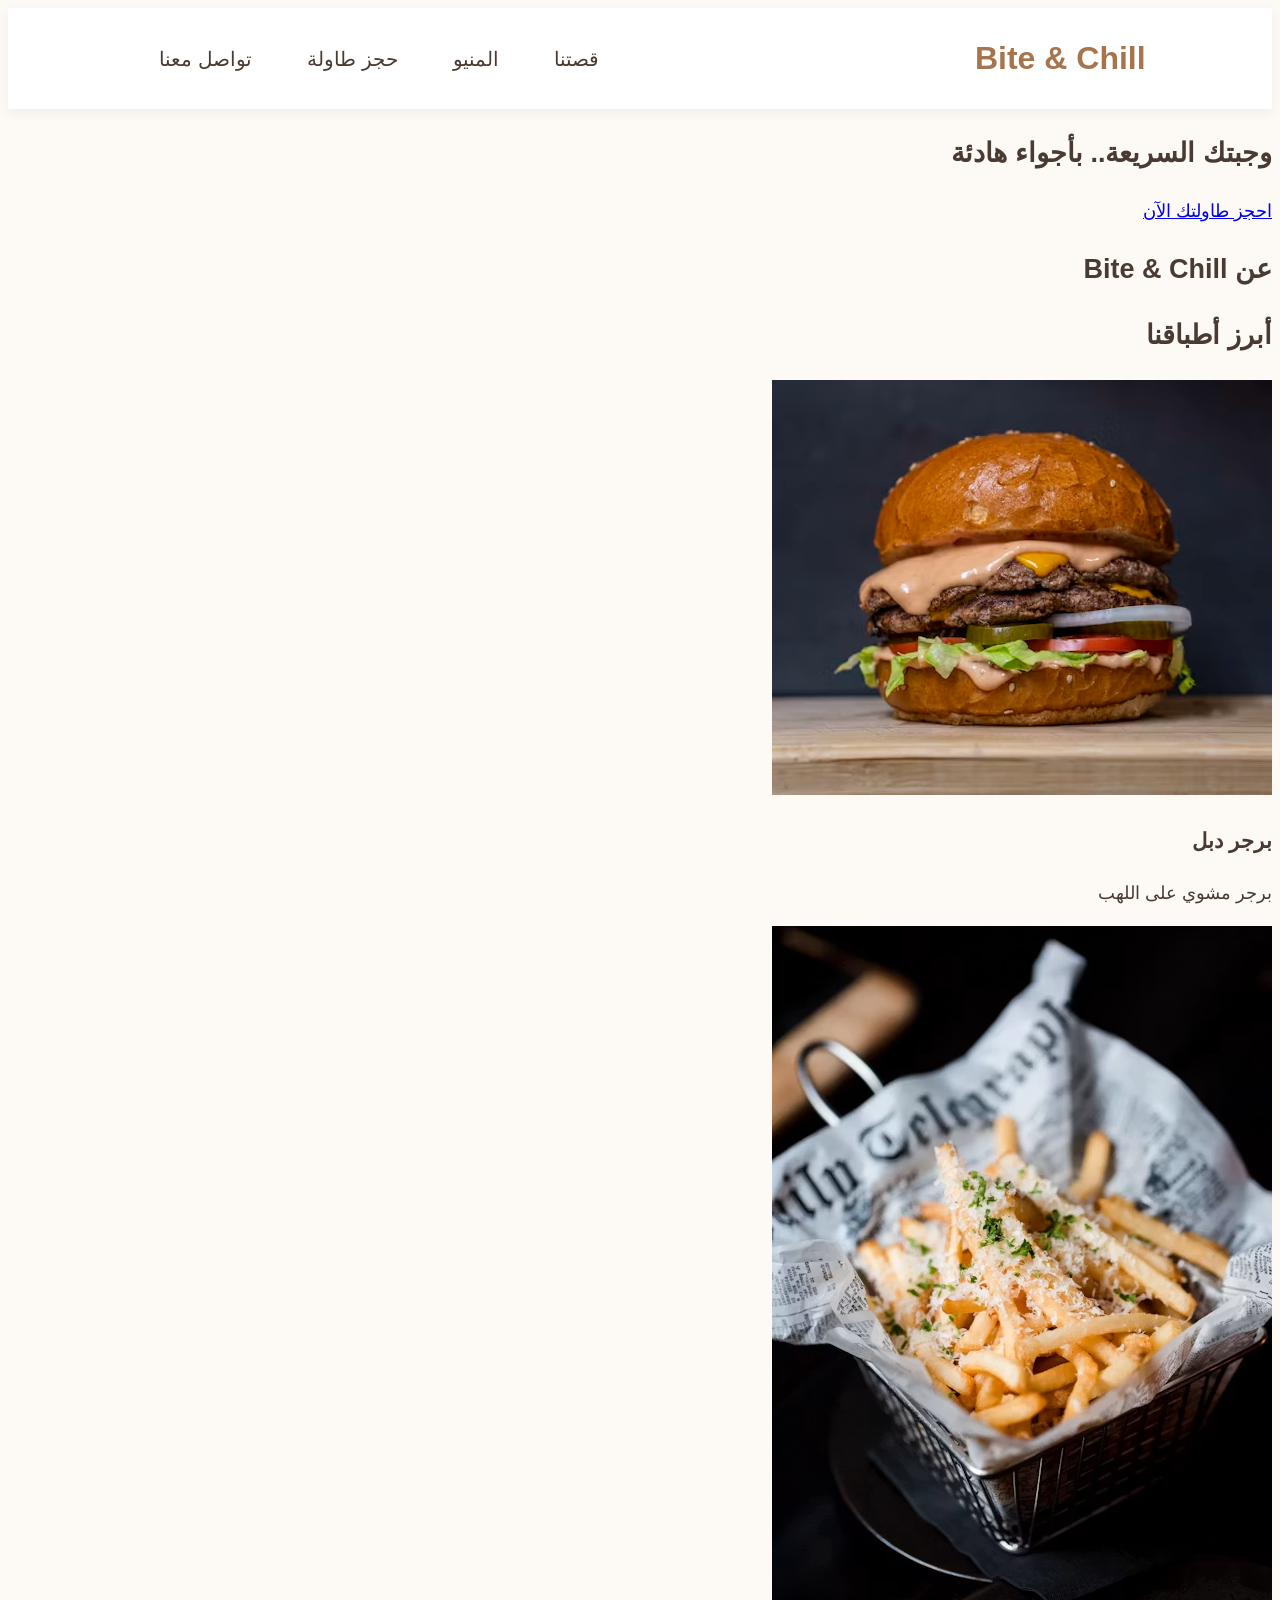
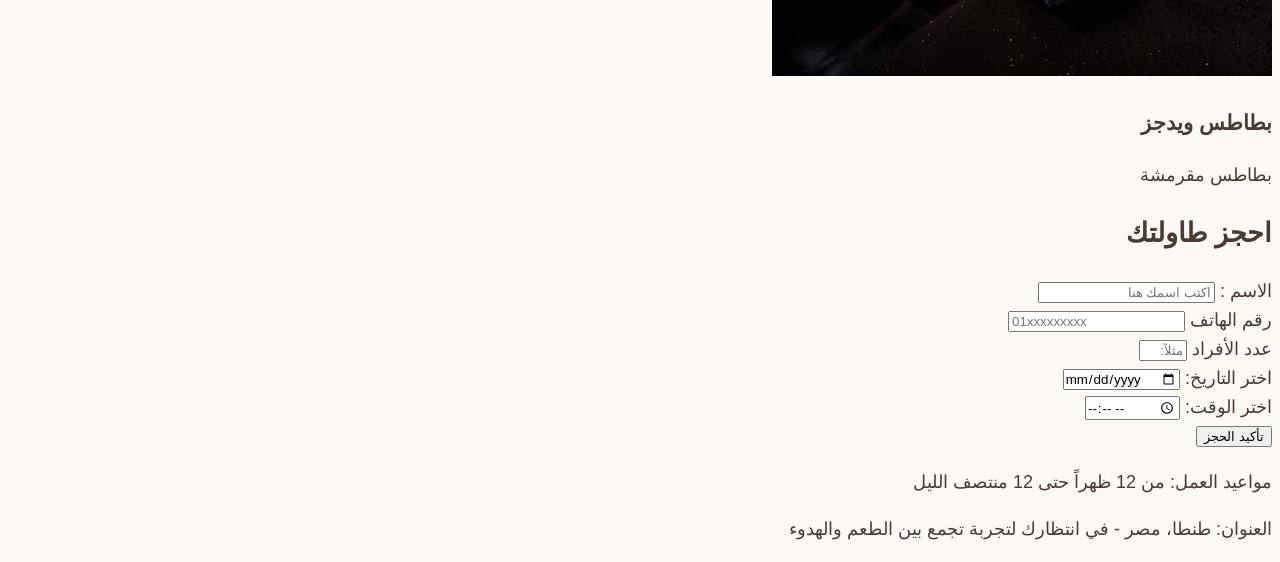
<file: Bite & Chill/index.html>
<!DOCTYPE html>
<html lang="ar" dir="rtl">
<head>
    <meta charset="UTF-8">
    <meta name="viewport" content="width=device-width, initial-scale=1.0">
    <link rel="icon" type="image/xicon" href="istockphoto.jpg">
    <link rel="stylesheet" href="index.css">
    <title>Bite & Chill</title>
</head>
<body>

    <header>
        <div class="logo">Bite & Chill</div>
        <nav>
            <a href="#about">قصتنا</a>
            <a href="#menu">المنيو</a>
            <a href="#book">حجز طاولة</a>
            <a href="#contact">تواصل معنا</a>
        </nav>
    </header>

    <section class="hero">
        <h1>وجبتك السريعة.. بأجواء هادئة</h1>
        <a href="#book" class="btn">احجز طاولتك الآن</a>
    </section>

    <section id="about">
        <h2>عن Bite & Chill</h2>
        <p></p>
    </section>

    <section id="menu">
        <h2>أبرز أطباقنا</h2>
        
        <div class="menu-container">
            <div class="menu-item">
                <img src="burger.avif" alt="burger">
              <h3>برجر دبل</h3>
                <p>برجر مشوي على اللهب </p>
            </div>

            <div class="menu-item">
                <img src="fries.avif" alt="بطاطس مقرمشة">
                <h3>بطاطس ويدجز</h3>
                <p>بطاطس مقرمشة</p>
            </div>
        </div>
    </section>

    <section id="book">
        <h2 >احجز طاولتك</h2>
        
        <form action="">
            <div class="form-group">
                <label for="name">الاسم :</label>
                <input type="text" id="name" placeholder="اكتب اسمك هنا" required>
            </div>

<div class="form-group">
                <label for="phone">رقم الهاتف</label>
                <input type="tel" id="phone" placeholder="01xxxxxxxxx" required>
            </div>
            
            <div class="form-group">
                <label for="guests">عدد الأفراد </label>
                <input type="number" id="guests" min="1" max="10" placeholder="مثلاً: 3" required>
            </div>

            <div class="form-group">
                <label for="date">اختر التاريخ:</label>
                <input type="date" id="date" required>
            </div>

            <div class="form-group">
                <label for="time">اختر الوقت:</label>
                <input type="time" id="time" required>
            </div>

            <button type="submit" class="btn-submit">تأكيد الحجز </button>
        </form>
    </section>

    <footer id="contact">
        <p>مواعيد العمل: من 12 ظهراً حتى 12 منتصف الليل</p>
        <p>العنوان: طنطا، مصر - في انتظارك لتجربة تجمع بين الطعم والهدوء</p>
    </footer>
<script src="index.js"></script>
</body>
</html>
</file>
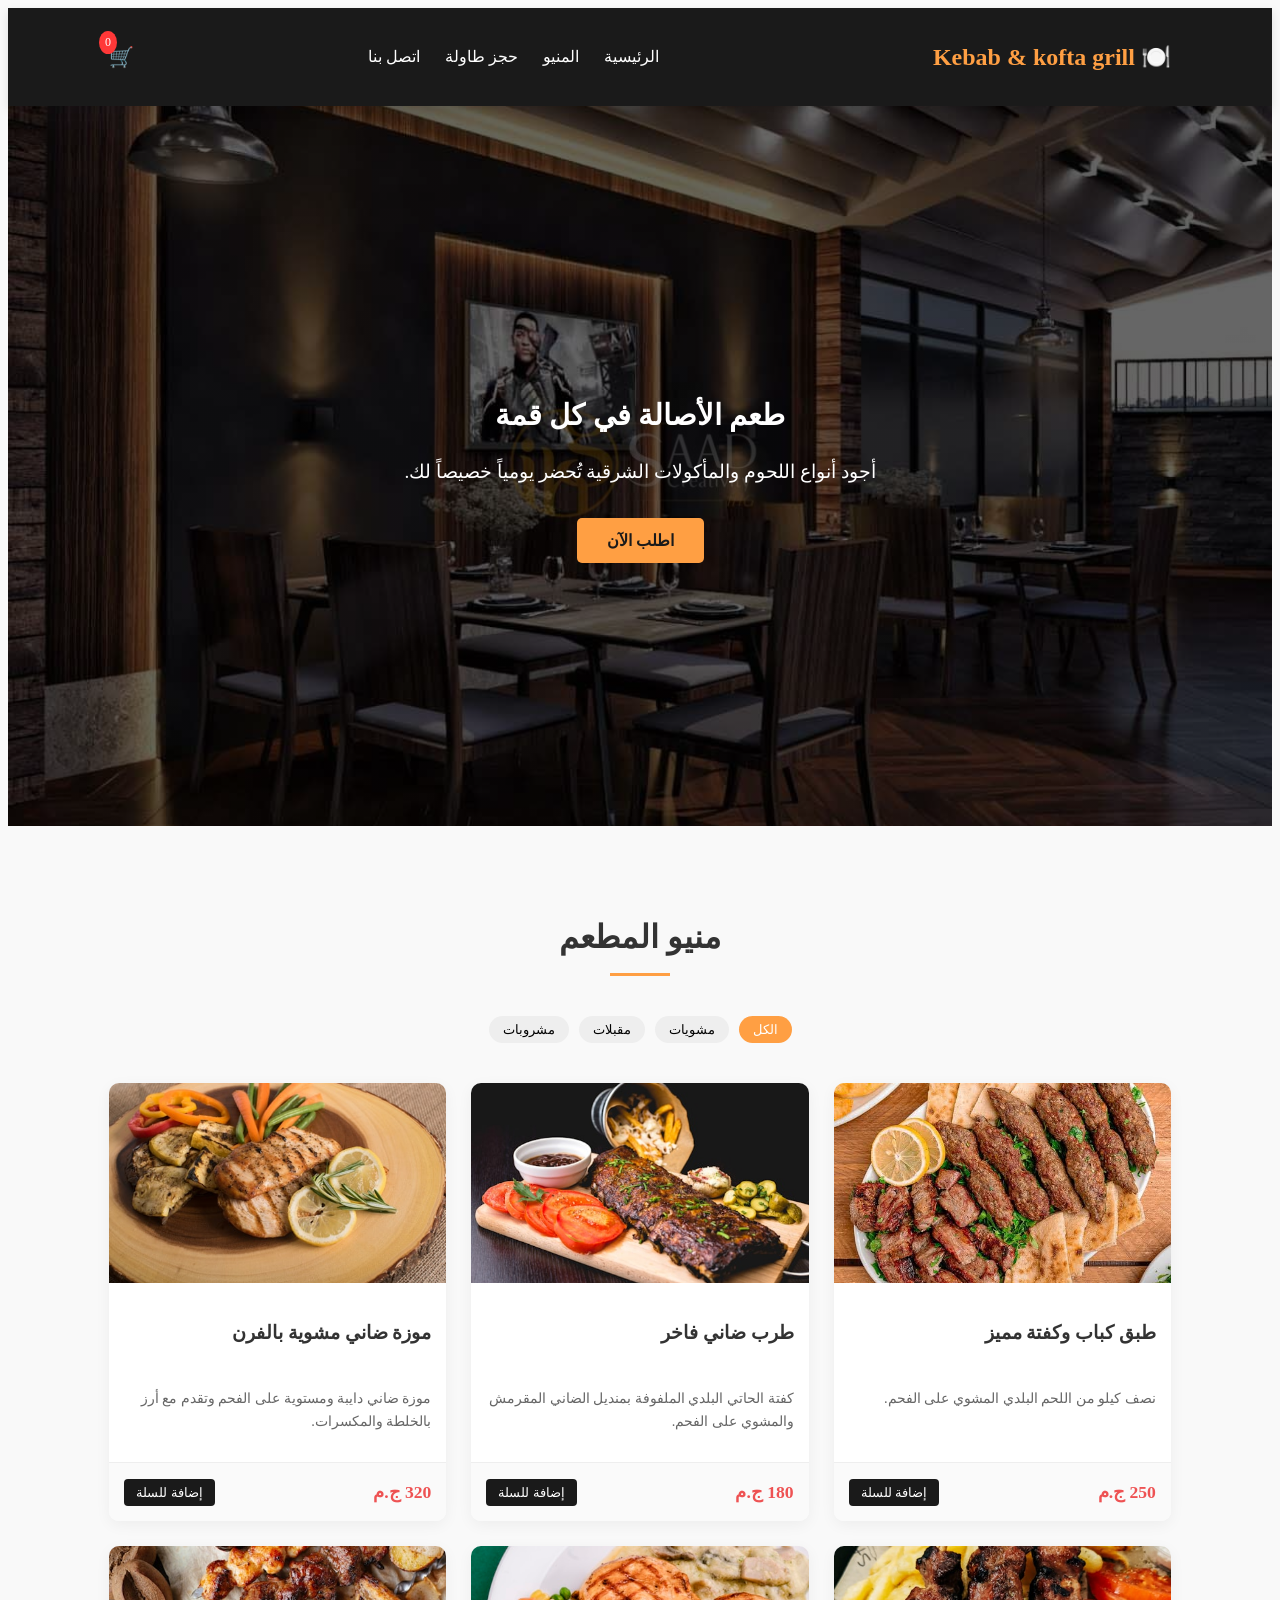
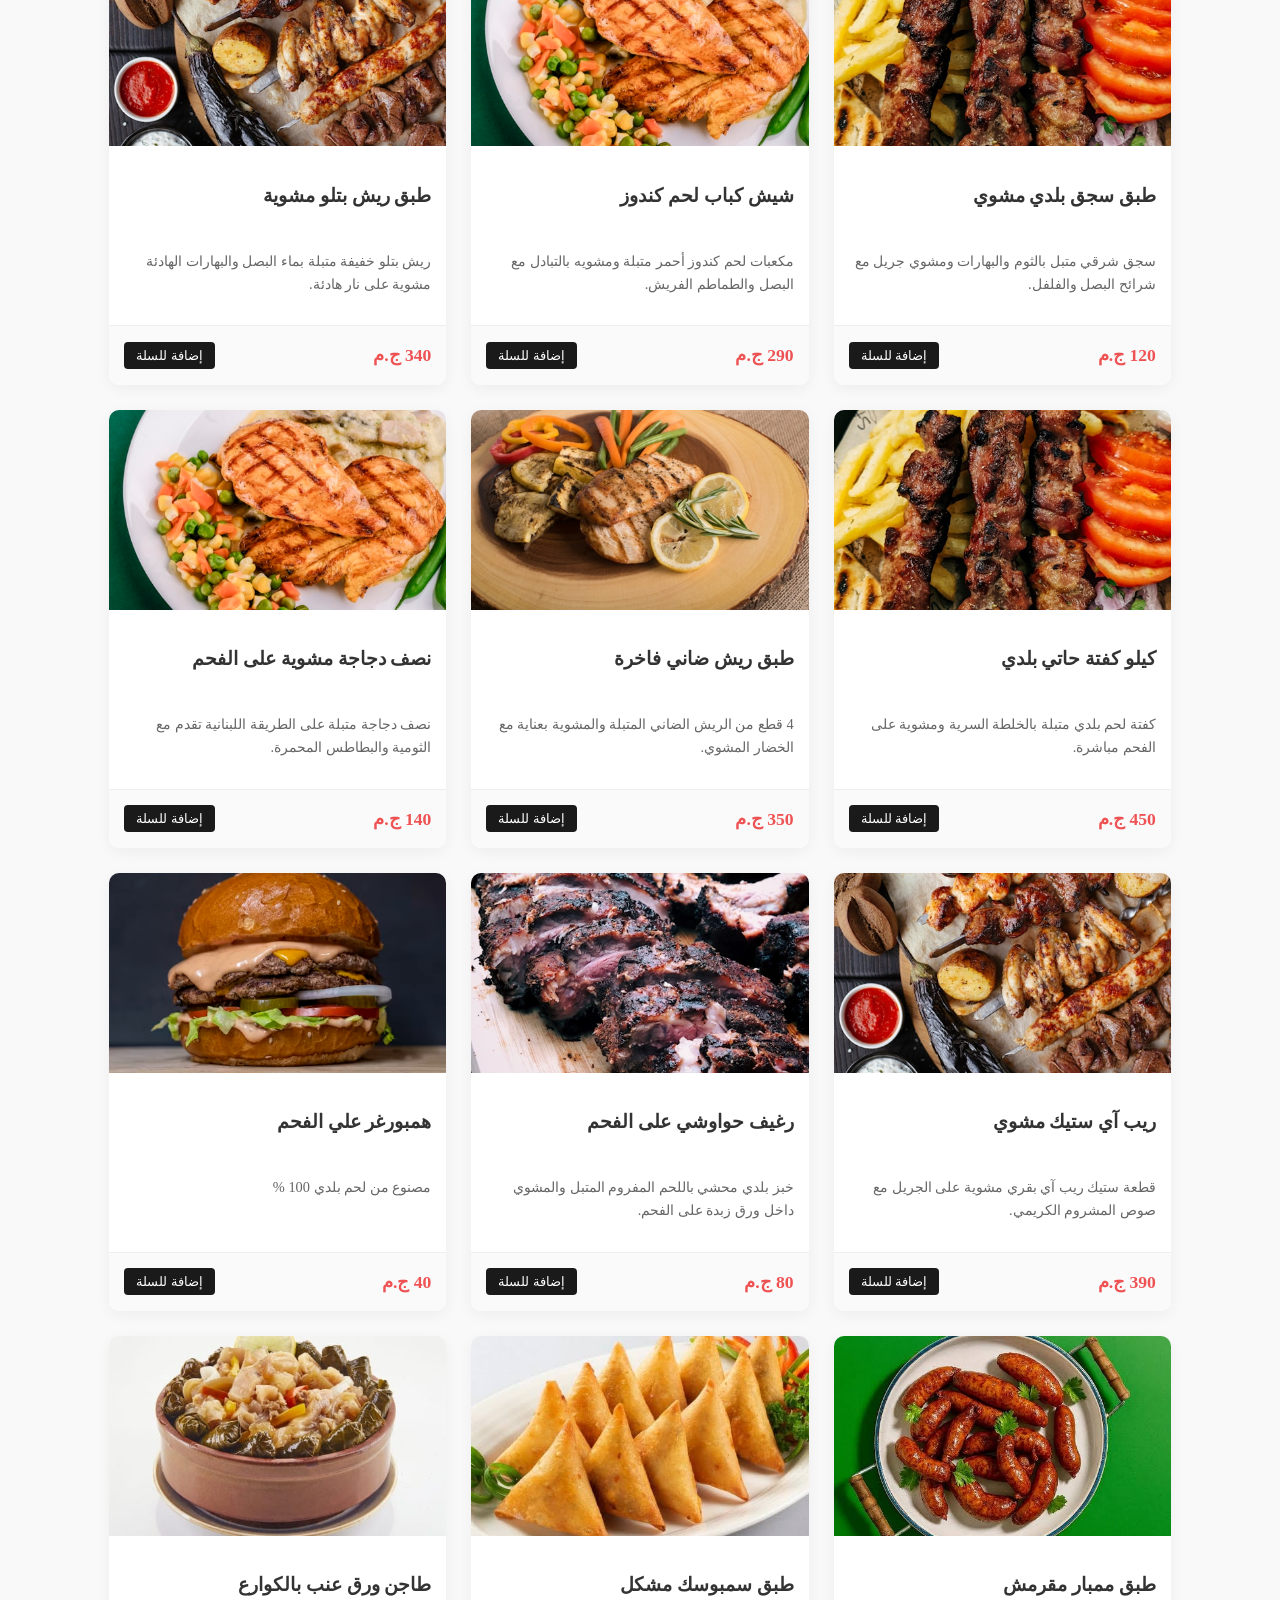
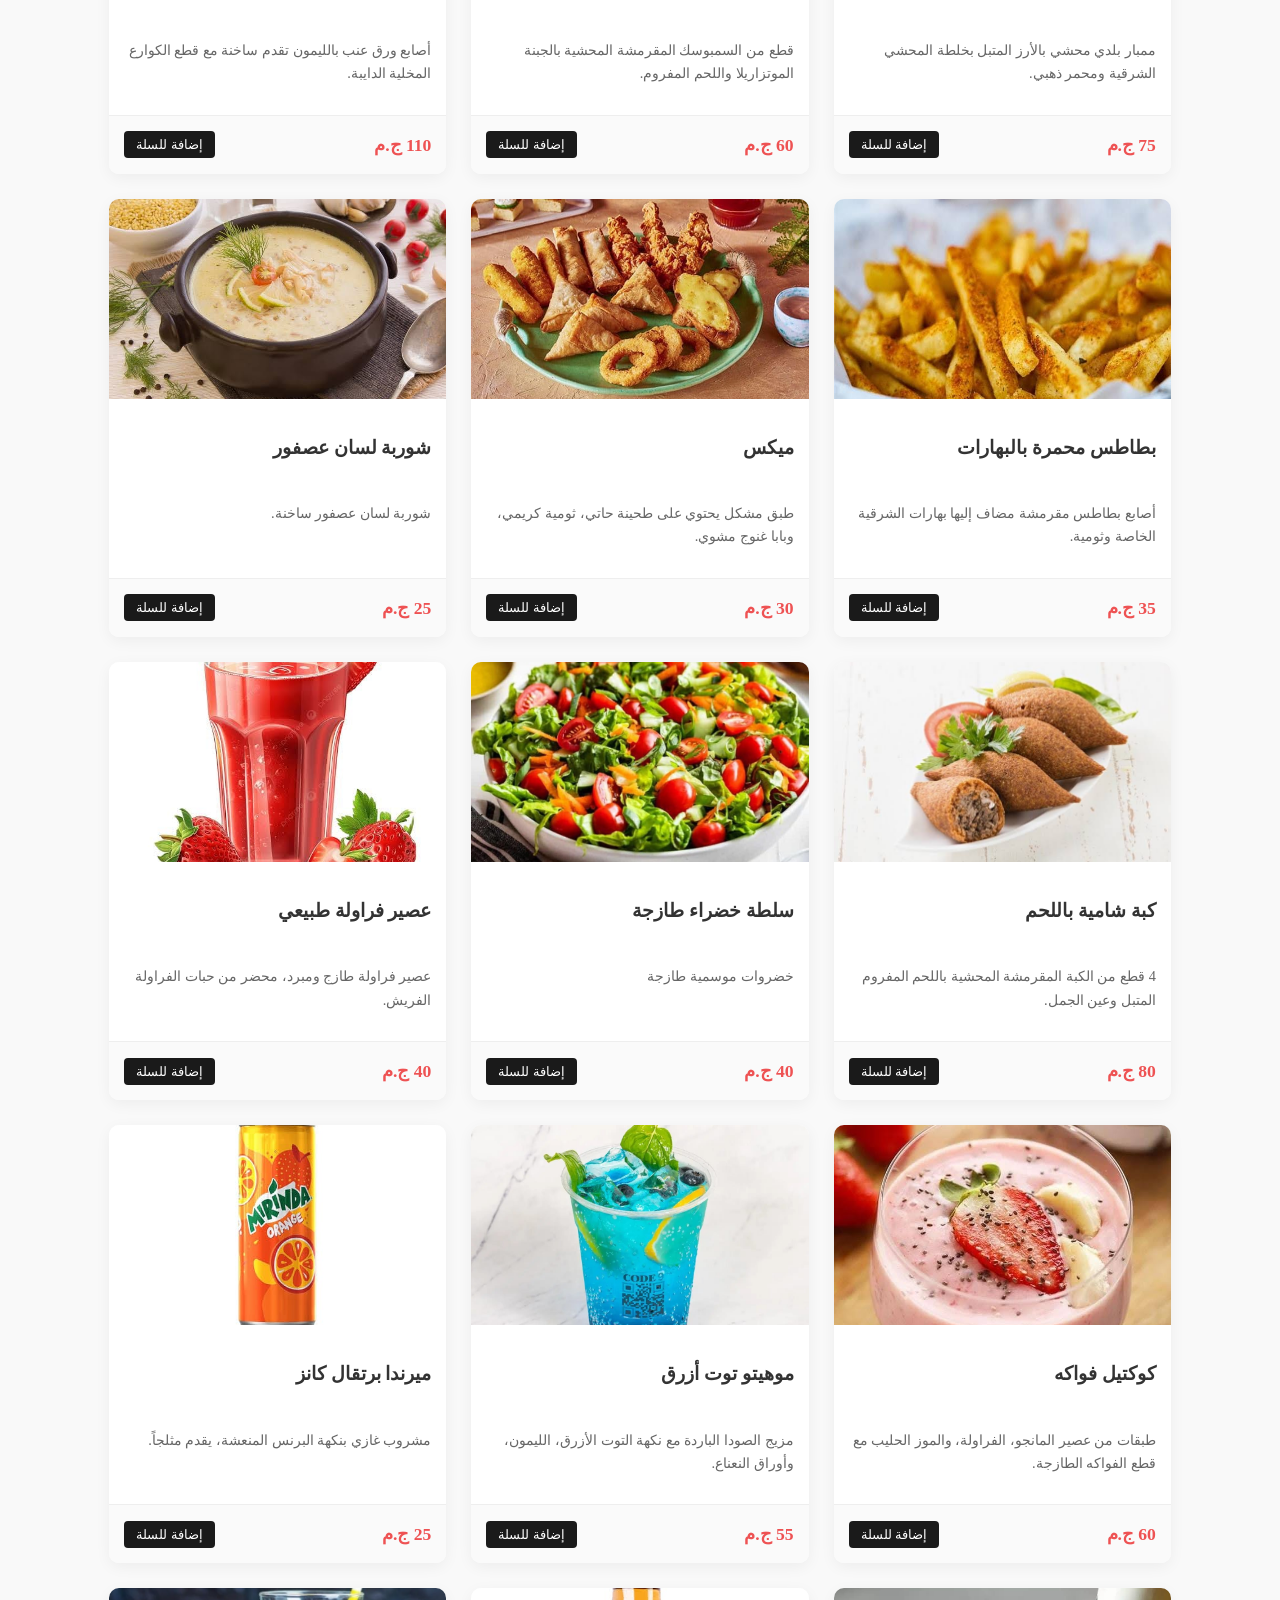
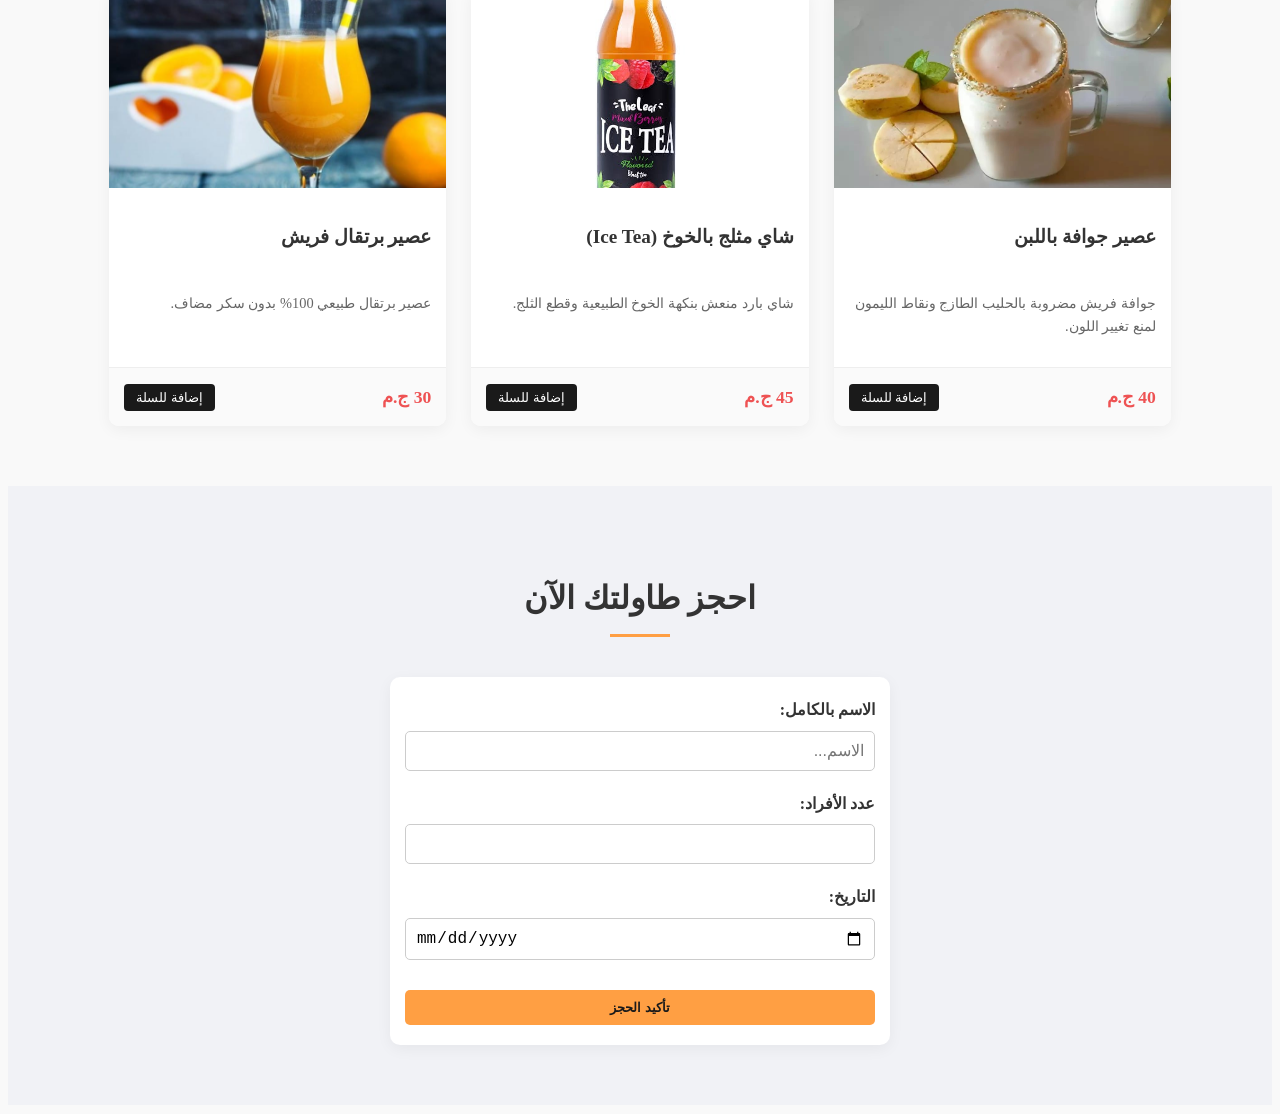
<file: resturant/index.html>
<!DOCTYPE html>
<html lang="ar" dir="rtl">
<head>
    <meta charset="UTF-8">
    <meta name="viewport" content="width=device-width, initial-scale=1.0">
    <title>Kebab & kofta grill</title>
    <link rel="stylesheet" href="styles.css">
</head>
<body>

    <header>
        <div class="logo">🍽️ Kebab & kofta grill</div>
        <nav>
            <ul>
                <li><a href="#home">الرئيسية</a></li>
                <li><a href="#menu">المنيو</a></li>
                <li><a href="#book">حجز طاولة</a></li>
                <li><a href="#contact">اتصل بنا</a></li>
            </ul>
        </nav>
        <div class="cart-icon">
            🛒 <span id="cart-count">0</span>
        </div>
    </header>

    <section id="home" class="hero">
        <div class="hero-content">
            <h1>طعم الأصالة في كل قمة</h1>
            <p>أجود أنواع اللحوم والمأكولات الشرقية تُحضر يومياً خصيصاً لك.</p>
            <a href="#menu" class="btn">اطلب الآن</a>
        </div>
    </section>

    <section id="menu" class="menu-section">
        <h2>منيو المطعم</h2>
        
        <div class="menu-filters">
            <button class="filter-btn active" data-filter="all">الكل</button>
            <button class="filter-btn" data-filter="grill">مشويات</button>
            <button class="filter-btn" data-filter="appetizers">مقبلات</button>
            <button class="filter-btn" data-filter="drinks">مشروبات</button>
        </div>

        <div class="menu-container">
            <div class="menu-item" data-category="grill">
                <img src="assets/kabab.jpeg" alt="كباب وكفتة">
                <h3>طبق كباب وكفتة مميز</h3>
                <p>نصف كيلو من اللحم البلدي المشوي على الفحم.</p>
                <div class="price-row">
                    <span class="price">250 ج.م</span>
                    <button class="add-to-cart-btn">إضافة للسلة</button>
                </div>
            </div>
            <div class="menu-item" data-category="grill">
                <img src="assets/tarab.jpg" alt="طرب">
                <h3>طرب ضاني فاخر</h3>
                <p>كفتة الحاتي البلدي الملفوفة بمنديل الضاني المقرمش والمشوي على الفحم.</p>
                <div class="price-row">
                    <span class="price">180 ج.م</span>
                    <button class="add-to-cart-btn">إضافة للسلة</button>
                </div>
            </div>

            <div class="menu-item" data-category="grill">
                <img src="assets/moza.jpg" alt="موزة مشوية">
                <h3>موزة ضاني مشوية بالفرن</h3>
                <p>موزة ضاني دايبة ومستوية على الفحم وتقدم مع أرز بالخلطة والمكسرات.</p>
                <div class="price-row">
                    <span class="price">320 ج.م</span>
                    <button class="add-to-cart-btn">إضافة للسلة</button>
                </div>
            </div>

            <div class="menu-item" data-category="grill">
                <img src="assets/cogo.jpg" alt="سجق مشوي">
                <h3>طبق سجق بلدي مشوي</h3>
                <p>سجق شرقي متبل بالثوم والبهارات ومشوي جريل مع شرائح البصل والفلفل.</p>
                <div class="price-row">
                    <span class="price">120 ج.م</span>
                    <button class="add-to-cart-btn">إضافة للسلة</button>
                </div>
            </div>

            <div class="menu-item" data-category="grill">
                <img src="assets/shesh.jpg" alt="شيش كباب">
                <h3>شيش كباب لحم كندوز</h3>
                <p>مكعبات لحم كندوز أحمر متبلة ومشويه بالتبادل مع البصل والطماطم الفريش.</p>
                <div class="price-row">
                    <span class="price">290 ج.م</span>
                    <button class="add-to-cart-btn">إضافة للسلة</button>
                </div>
            </div>

            <div class="menu-item" data-category="grill">
                <img src="assets/reiash.jpg" alt="ريش بتلو">
                <h3>طبق ريش بتلو مشوية</h3>
                <p>ريش بتلو خفيفة متبلة بماء البصل والبهارات الهادئة مشوية على نار هادئة.</p>
                <div class="price-row">
                    <span class="price">340 ج.م</span>
                    <button class="add-to-cart-btn">إضافة للسلة</button>
                </div>
            </div>
            <div class="menu-item" data-category="grill">
                <img src="assets/kofta.jpg" alt="كفتة مشوية">
                <h3>كيلو كفتة حاتي بلدي</h3>
                <p>كفتة لحم بلدي متبلة بالخلطة السرية ومشوية على الفحم مباشرة.</p>
                <div class="price-row">
                    <span class="price">450 ج.م</span>
                    <button class="add-to-cart-btn">إضافة للسلة</button>
                </div>
            </div>

            <div class="menu-item" data-category="grill">
                <img src="assets/dash.jpg" alt="ريش ضاني">
                <h3>طبق ريش ضاني فاخرة</h3>
                <p>4 قطع من الريش الضاني المتبلة والمشوية بعناية مع الخضار المشوي.</p>
                <div class="price-row">
                    <span class="price">350 ج.م</span>
                    <button class="add-to-cart-btn">إضافة للسلة</button>
                </div>
            </div>

            <div class="menu-item" data-category="grill">
                <img src="assets/check.jpg" alt="دجاج مشوي">
                <h3>نصف دجاجة مشوية على الفحم</h3>
                <p>نصف دجاجة متبلة على الطريقة اللبنانية تقدم مع الثومية والبطاطس المحمرة.</p>
                <div class="price-row">
                    <span class="price">140 ج.م</span>
                    <button class="add-to-cart-btn">إضافة للسلة</button>
                </div>
            </div>

            <div class="menu-item" data-category="grill">
                <img src="assets/steak.jpg" alt="ستيك">
                <h3>ريب آي ستيك مشوي</h3>
                <p>قطعة ستيك ريب آي بقري مشوية على الجريل مع صوص المشروم الكريمي.</p>
                <div class="price-row">
                    <span class="price">390 ج.م</span>
                    <button class="add-to-cart-btn">إضافة للسلة</button>
                </div>
            </div>

            <div class="menu-item" data-category="grill">
                <img src="assets/hawashi.jpg" alt="حواوشي">
                <h3>رغيف حواوشي على الفحم</h3>
                <p>خبز بلدي محشي باللحم المفروم المتبل والمشوي داخل ورق زبدة على الفحم.</p>
                <div class="price-row">
                    <span class="price">80 ج.م</span>
                    <button class="add-to-cart-btn">إضافة للسلة</button>
                </div>
            </div>
             <div class="menu-item" data-category="grill">
                <img src="assets/burger.avif" alt="همبورغر">
                <h3>همبورغر علي الفحم </h3>
                <p> مصنوع من لحم بلدي 100 %</p>
                <div class="price-row">
                    <span class="price">40 ج.م</span>
                    <button class="add-to-cart-btn">إضافة للسلة</button>
                </div>
            </div>


<div class="menu-item" data-category="appetizers">
                <img src="assets/mombar.jpeg" alt="ممبار">
                <h3>طبق ممبار مقرمش</h3>
                <p>ممبار بلدي محشي بالأرز المتبل بخلطة المحشي الشرقية ومحمر ذهبي.</p>
                <div class="price-row">
                    <span class="price">75 ج.م</span>
                    <button class="add-to-cart-btn">إضافة للسلة</button>
                </div>
            </div>

            <div class="menu-item" data-category="appetizers">
                <img src="assets/sabosa.jpeg" alt="سمبوسك">
                <h3>طبق سمبوسك مشكل</h3>
                <p>قطع من السمبوسك المقرمشة المحشية بالجبنة الموتزاريلا واللحم المفروم.</p>
                <div class="price-row">
                    <span class="price">60 ج.م</span>
                    <button class="add-to-cart-btn">إضافة للسلة</button>
                </div>
            </div>

            <div class="menu-item" data-category="appetizers">
                <img src="assets/kwar3.jpeg" alt="ورق عنب">
                <h3>طاجن ورق عنب بالكوارع</h3>
                <p>أصابع ورق عنب بالليمون تقدم ساخنة مع قطع الكوارع المخلية الدايبة.</p>
                <div class="price-row">
                    <span class="price">110 ج.م</span>
                    <button class="add-to-cart-btn">إضافة للسلة</button>
                </div>
            </div>

            <div class="menu-item" data-category="appetizers">
                <img src="assets/fries.jpeg" alt="بطاطس">
                <h3>بطاطس محمرة بالبهارات</h3>
                <p>أصابع بطاطس مقرمشة مضاف إليها بهارات الشرقية الخاصة وثومية.</p>
                <div class="price-row">
                    <span class="price">35 ج.م</span>
                    <button class="add-to-cart-btn">إضافة للسلة</button>
                </div>
            </div>

            <div class="menu-item" data-category="appetizers">
                <img src="assets/meshakl.jpeg" alt="ثومية وطحينة">
               <h3>ميكس</h3>
                <p>طبق مشكل يحتوي على طحينة حاتي، ثومية كريمي، وبابا غنوج مشوي.</p>
                <div class="price-row">
                    <span class="price">30 ج.م</span>
                    <button class="add-to-cart-btn">إضافة للسلة</button>
                </div>
            </div>

            <div class="menu-item" data-category="appetizers">
                <img src="assets/lesan.jpeg" alt="شوربة">
                <h3>شوربة لسان عصفور</h3>
                <p>شوربة لسان عصفور ساخنة.</p>
                <div class="price-row">
                    <span class="price">25 ج.م</span>
                    <button class="add-to-cart-btn">إضافة للسلة</button>
                </div>
            </div>

            <div class="menu-item" data-category="appetizers">
                <img src="assets/kaba.jpeg" alt="كبة">
                <h3>كبة شامية باللحم</h3>
                <p>4 قطع من الكبة المقرمشة المحشية باللحم المفروم المتبل وعين الجمل.</p>
                <div class="price-row">
                    <span class="price">80 ج.م</span>
                    <button class="add-to-cart-btn">إضافة للسلة</button>
                </div>
            </div>

            <div class="menu-item" data-category="appetizers">
                <img src="assets/green salad.jpeg" alt="سلطة">
                <h3>سلطة خضراء طازجة</h3>
                <p>خضروات موسمية طازجة</p>
                <div class="price-row">
                    <span class="price">40 ج.م</span>
                    <button class="add-to-cart-btn">إضافة للسلة</button>
                </div>
            </div>


<div class="menu-item" data-category="drinks">
                <img src="assets/strawberry.jpeg" alt="فراولة">
                <h3>عصير فراولة طبيعي</h3>
                <p>عصير فراولة طازج ومبرد، محضر من حبات الفراولة الفريش.</p>
                <div class="price-row">
                    <span class="price">40 ج.م</span>
                    <button class="add-to-cart-btn">إضافة للسلة</button>
                </div>
            </div>

            <div class="menu-item" data-category="drinks">
                <img src="assets/fruit.jpeg" alt="كوكتيل">
                <h3>كوكتيل فواكه </h3>
                <p>طبقات من عصير المانجو، الفراولة، والموز الحليب مع قطع الفواكه الطازجة.</p>
                <div class="price-row">
                    <span class="price">60 ج.م</span>
                    <button class="add-to-cart-btn">إضافة للسلة</button>
                </div>
            </div>

            <div class="menu-item" data-category="drinks">
                <img src="assets/mohito.jpeg" alt="موهيتو بلوبيري">
                <h3>موهيتو توت أزرق</h3>
                <p>مزيج الصودا الباردة مع نكهة التوت الأزرق، الليمون، وأوراق النعناع.</p>
                <div class="price-row">
                    <span class="price">55 ج.م</span>
                    <button class="add-to-cart-btn">إضافة للسلة</button>
                </div>
            </div>

            <div class="menu-item" data-category="drinks">
                <img src="assets/mrinda - Copy.jpeg" alt="ميرندا">
                <h3>ميرندا برتقال كانز</h3>
                <p>مشروب غازي بنكهة البرنس المنعشة، يقدم مثلجاً.</p>
                <div class="price-row">
                    <span class="price">25 ج.م</span>
                    <button class="add-to-cart-btn">إضافة للسلة</button>
                </div>
            </div>

            <div class="menu-item" data-category="drinks">
                <img src="assets/guava.jpeg" alt="جوافة">
                <h3>عصير جوافة باللبن</h3>
                <p>جوافة فريش مضروبة بالحليب الطازج ونقاط الليمون لمنع تغيير اللون.</p>
                <div class="price-row">
                    <span class="price">40 ج.م</span>
                    <button class="add-to-cart-btn">إضافة للسلة</button>
                </div>
            </div>

            <div class="menu-item" data-category="drinks">
                <img src="assets/ice tea - Copy.jpeg" alt="آيس تي">
                <h3>شاي مثلج بالخوخ (Ice Tea)</h3>
                <p>شاي بارد منعش بنكهة الخوخ الطبيعية وقطع الثلج.</p>
                <div class="price-row">
                    <span class="price">45 ج.م</span>
                    <button class="add-to-cart-btn">إضافة للسلة</button>
                </div>
            </div>
            <div class="menu-item" data-category="drinks">
                <img src="assets/juice.jpeg" alt="عصير">
                <h3>عصير برتقال فريش</h3>
                <p>عصير برتقال طبيعي 100% بدون سكر مضاف.</p>
                <div class="price-row">
                    <span class="price">30 ج.م</span>
                    <button class="add-to-cart-btn">إضافة للسلة</button>
                </div>
            </div>
        </div>
    </section>

    <section id="book" class="booking-section">
        <h2>احجز طاولتك الآن</h2>
        <form id="booking-form">
            <div class="form-group">
                <label for="name">الاسم بالكامل:</label>
                <input type="text" id="name" required placeholder="الاسم...">
            </div>
            <div class="form-group">
                <label for="guests">عدد الأفراد:</label>
                <input type="number" id="guests" min="1" max="10" required>
            </div>
            <div class="form-group">
                <label for="date">التاريخ:</label>
                <input type="date" id="date" required>
            </div>
            <button type="submit" class="btn">تأكيد الحجز</button>
        </form>
    </section>

    <script src="scripts.js"></script>
</body>
</html>
</file>
<file: Bite & Chill/index.css>
:root {
  --primary-color: #a7754d; 
  --primary-hover: #8a603e; 
  --accent-color: #8a9a82; 
  --text-color: #4a3b32; 
  --bg-color: #fdfaf6; 
  --surface-color: #ffffff;
  --font-family: "Tajawal", sans-serif;
  --shadow: 0 4px 12px rgba(0, 0, 0, 0.05);
  --border-radius: 30px;
  --transition-speed: 0.3s;
}

* {
  box-sizing: border-box;
  font-family: var(--font-family);
}

body {
  background-color: var(--bg-color);
  color: var(--text-color);
  font-size: 18px;
  line-height: 1.6; 
}

header {
  display: flex;
  justify-content: space-between;
  align-items: center;
  padding: 25px 10%;
  background-color: var(--surface-color);
  box-shadow: var(--shadow);
}

.logo {
  font-size: 32px;
  font-weight: 700;
  color: var(--primary-color);
}

.logo i {
  margin-right: 10px; 
}

nav a {
  text-decoration: none;
  color: var(--text-color);
  margin: 0 25px;
  font-size: 20px;
  font-weight: 500;
  transition: color var(--transition-speed) ease;
}

nav a:hover {
  color: var(--primary-color);
}

.btn-login {
  text-decoration: none;
  background-color: var(--primary-color);
  color: white;
  padding: 12px 28px;
  border-radius: var(--border-radius);
  font-size: 18px;
  font-weight: 500;
  transition: all var(--transition-speed) ease;
}

.btn-login:hover {
  background-color: var(--primary-hover);
  transform: translateY(-2px);
  box-shadow: 0 4px 8px rgba(0, 0, 0, 0.1); 
}

@media (max-width: 768px) {
  header {
    flex-direction: column; 
    align-items: flex-start; 
    padding: 20px 5%; 
  }

  nav {
    margin-top: 20px; 
    margin-bottom: 20px; 
    width: 100%; /
  }

  nav a {
    display: block; 
    margin: 15px 0; 
    font-size: 18px; 
  }

  .btn-login {
    width: 100%; 
    text-align: center; 
  }
}
</file>
<file: resturant/styles.css>
*{
    box-sizing: border-box;
    scroll-behavior: smooth;
}

body {
    background-color: #f9f9f9;
    color: #333;
    line-height: 1.6;
    overflow-x: hidden; 
}

ul {
    list-style: none;
}

a {
    text-decoration: none;
    color: inherit;
}

img {
    width: 100%;
    height: auto;
    display: block;
}
header {
    background-color: #1a1a1a;
    color: #fff;
    display: flex;
    justify-content: space-between;
    align-items: center;
    padding: 20px 8%;
    position: sticky;
    top: 0;
    z-index: 1000;
    box-shadow: 0 4px 10px rgba(0,0,0,0.1);
}

header .logo {
    font-size: 24px;
    font-weight: 700;
    color: #ff9f43;
}

header nav ul {
    display: flex;
    gap: 25px;
}

header nav ul a {
    font-weight: 400;
    transition: color 0.3s;
}

header nav ul a:hover {
    color: #ff9f43;
}

.cart-icon {
    font-size: 20px;
    cursor: pointer;
    position: relative;
}

#cart-count {
    background-color: #ff3838;
    color: #fff;
    font-size: 12px;
    padding: 2px 6px;
    border-radius: 50%;
    position: absolute;
    top: -10px;
    left: -10px;
}

.hero {
    background: linear-gradient(rgba(0,0,0,0.6), rgba(0,0,0,0.6)), 
                url('assets/profile.jpg') no-repeat center center/cover;
    height: 80vh;
    display: flex;
    justify-content: center;
    align-items: center;
    text-align: center;
    color: #fff;
    padding: 0 20px;
}

.hero h1 {
    font-size: 3rem; 
    margin-bottom: 15px;
    color: #fff;
}

.hero p {
    font-size: 1.2rem;
    margin-bottom: 30px;
    max-width: 600px;
}

.btn {
    display: inline-block;
    background-color: #ff9f43;
    color: #1a1a1a;
    padding: 10px 30px;
    border-radius: 5px;
    font-weight: 700;
    transition: background 0.3s, transform 0.2s;
    border: none;
    cursor: pointer;
}

.btn:hover {
    background-color: #ee5253;
    color: #fff;
    transform: translateY(-2px);
}

.menu-section, .booking-section {
    padding: 60px 8%;
    text-align: center;
}

.menu-section h2, .booking-section h2 {
    font-size: 2rem;
    margin-bottom: 40px;
    position: relative;
}

.menu-section h2::after, .booking-section h2::after {
    content: '';
    display: block;
    width: 60px;
    height: 3px;
    background-color: #ff9f43;
    margin: 10px auto 0;
}

.menu-filters {
    display: flex;
    justify-content: center;
    flex-wrap: wrap; 
    gap: 10px;
    margin-bottom: 40px;
}

.filter-btn {
    background-color: #eee;
    border: none;
    padding: 8px 20px;
    font-size: 15px;
    border-radius: 20px;
    cursor: pointer;
    transition: all 0.3s;
}

.filter-btn.active, .filter-btn:hover {
    background-color: #ff9f43;
    color: #fff;
}


.menu-container {
    display: grid;
    grid-template-columns: repeat(auto-fit, minmax(280px, 1fr)); 
    gap: 25px;
    width: 1000;
}

.menu-item {
    background-color: #fff;
    border-radius: 10px;
    overflow: hidden;
    box-shadow: 0 4px 15px rgba(0,0,0,0.05);
    transition: transform 0.3s;
    text-align: right;
    display: flex;
    flex-direction: column; 
    justify-content: space-between;
}

.menu-item:hover {
    transform: translateY(-5px);
}

.menu-item img {
    height: 200px;
    object-fit: cover;
}

.menu-item h3 {
    padding: 15px 15px 5px;
    font-size: 1.2rem;
}

.menu-item p {
    padding: 0 15px 15px;
    color: #666;
    font-size: 0.9rem;
    flex-grow: 1; 
}

.price-row {
    display: flex;
    justify-content: space-between;
    align-items: center;
    padding: 15px;
    background-color: #fafafa;
    border-top: 1px solid #eee;
}

.price {
    font-size: 1.1rem;
    font-weight: 700;
    color: #ee5253;
}

.add-to-cart-btn {
    background-color: #1a1a1a;
    color: #fff;
    border: none;
    padding: 6px 12px;
    border-radius: 4px;
    cursor: pointer;
    transition: background 0.3s;
}

.add-to-cart-btn:hover {
    background-color: #ff9f43;
}

.booking-section {
    background-color: #f1f2f6;
}

#booking-form {
    max-width: 500px;
    margin: 0 auto;
    background-color: #fff;
    padding: 30px;
    border-radius: 10px;
    box-shadow: 0 4px 15px rgba(0,0,0,0.05);
    text-align: right;
}

.form-group {
    margin-bottom: 20px;
}

.form-group label {
    display: block;
    margin-bottom: 8px;
    font-weight: 700;
}

.form-group input {
    width: 100%;
    padding: 10px;
    border: 1px solid #ccc;
    border-radius: 5px;
    font-size: 16px;
}

#booking-form .btn {
    width: 100%;
    margin-top: 10px;
}

/* 6. الفوتر */
footer {
    background-color: #1a1a1a;
    color: #fff;
    text-align: center;
    padding: 20px;
    font-size: 14px;
}

@media (max-width: 768px) {
    header {
        padding: 15px 5%;
        flex-direction: column; 
        gap: 15px;
    }

    header nav ul {
        gap: 15px;
        font-size: 14px;
    }

    .hero h1 {
        font-size: 2.2rem; 
    }

    .hero p {
        font-size: 1rem;
    }

    .menu-section, .booking-section {
        padding: 40px 5%; 
    }
}
@media (max-width: 480px) {
    header nav ul {
        flex-wrap: wrap;
        justify-content: center;
        gap: 10px;
    }
}

    .hero h1 {
        font-size: 1.8rem;
    }

    #booking-form {
        padding: 20px 15px;
    }
    
    .filter-btn {
        padding: 6px 14px;
        font-size: 13px; 
    }
</file>
